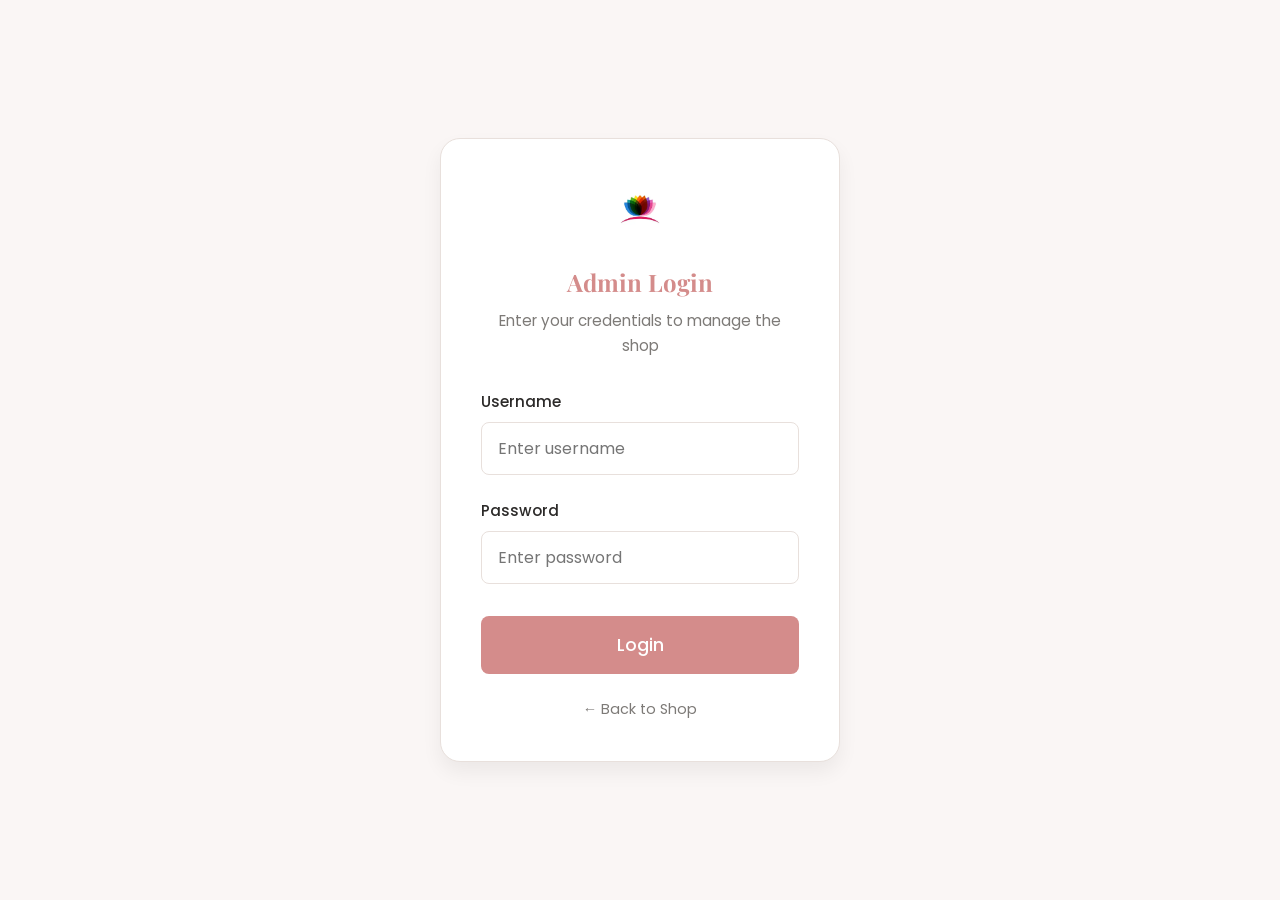
<file: admin.html>
<!DOCTYPE html>
<html lang="en">
<head>
    <meta charset="UTF-8">
    <meta name="viewport" content="width=device-width, initial-scale=1.0">
    <title>Flower Shop Admin Panel</title>
    <link rel="icon" href="OIP.webp" type="image/webp">
    <link rel="stylesheet" href="style.css">
    <link href="https://fonts.googleapis.com/css2?family=Playfair+Display:wght@400;600&family=Poppins:wght@300;400;500&display=swap" rel="stylesheet">
    <link rel="stylesheet" href="https://cdnjs.cloudflare.com/ajax/libs/font-awesome/6.4.0/css/all.min.css">
</head>
<body>
    <div class="app-container">
        <header>
            <div class="header-content">
                <h1><img src="OIP.webp" alt="Shop Logo" class="shop-logo"> Admin Panel</h1>
                <p>Manage your beautiful flower shop products</p>
                <a href="index.html" style="color: var(--primary-color); text-decoration: none; margin-top: 10px; display: inline-block; font-weight: 500;"><i class="fa-solid fa-arrow-left"></i> View Shop</a>
            </div>
            <div class="header-actions">
                <button id="logout-btn" class="secondary-btn" style="border-color: #e05252; color: #e05252;"><i class="fa-solid fa-right-from-bracket"></i> Logout</button>
                <button id="edit-shop-info-btn" class="secondary-btn"><i class="fa-solid fa-pen-to-square"></i> Edit Shop Info</button>
                <button id="add-category-btn" class="secondary-btn"><i class="fa-solid fa-folder-plus"></i> Add Category</button>
                <button id="add-product-btn" class="primary-btn"><i class="fa-solid fa-plus"></i> Add Product</button>
            </div>
        </header>

        <div class="categories-container">
            <div class="categories-header">
                <button id="categories-toggle" class="hamburger-btn">
                    <i class="fa-solid fa-bars"></i>
                </button>
                <h3 id="current-category-title">All Products</h3>
            </div>
            <div class="categories-dropdown" id="categories-dropdown">
                <ul id="categories-list">
                    <li class="category-item active" data-id="all">All Products</li>
                    <!-- Categories will be dynamically generated here -->
                </ul>
            </div>
        </div>

        <main>
            <div class="products-grid" id="products-grid">
                <!-- Products will be dynamically generated here -->
            </div>
        </main>

        <!-- Add/Edit Product Modal -->
        <div id="product-modal" class="modal">
            <div class="modal-content">
                <span class="close-btn">&times;</span>
                <h2 id="modal-title">Add New Product</h2>
                <form id="product-form">
                    <input type="hidden" id="product-id">
                    
                    <div class="form-group">
                        <label for="product-name">Flower Name</label>
                        <input type="text" id="product-name" required placeholder="e.g. Red Rose Bouquet">
                    </div>
                    
                    <div class="form-group">
                        <label for="product-category">Category</label>
                        <select id="product-category" required class="form-select">
                            <option value="">Select a Category</option>
                            <!-- dynamic options -->
                        </select>
                    </div>
                    
                    <div class="form-group">
                        <label for="product-price">Price ($)</label>
                        <input type="number" id="product-price" required step="0.01" min="0" placeholder="e.g. 29.99">
                    </div>
                    
                    <div class="form-group">
                        <label>Product Image</label>
                        <div class="image-upload-container">
                            <input type="file" id="product-img" accept="image/*" class="file-input" multiple>
                            <label for="product-img" class="file-label">
                                <i class="fa-solid fa-cloud-arrow-up"></i>
                                <span>Click to upload up to 20 images</span>
                            </label>
                        </div>
                        <div id="image-preview" class="image-preview"></div>
                    </div>

                    <button type="submit" class="submit-btn">Save Product</button>
                </form>
            </div>
        </div>
    </div>

    <!-- Add Category Modal -->
    <div id="category-modal" class="modal">
        <div class="modal-content">
            <span class="close-category-btn close-btn">&times;</span>
            <h2>Add New Category</h2>
            <form id="category-form">
                <div class="form-group">
                    <label for="category-name">Category Name</label>
                    <input type="text" id="category-name" required placeholder="e.g. Wedding Bouquets">
                </div>
                <button type="submit" class="submit-btn" style="margin-top:0;">Save Category</button>
            </form>
        </div>
    </div>
    
    <!-- Edit Shop Info Modal -->
    <div id="shop-info-modal" class="modal">
        <div class="modal-content">
            <span class="close-shop-info-btn close-btn">&times;</span>
            <h2>Edit Shop Information</h2>
            <form id="shop-info-form">
                <div class="form-group">
                    <label for="shop-name-input">Shop Name</label>
                    <input type="text" id="shop-name-input" required placeholder="e.g. Bloom Flower Shop">
                </div>
                <div class="form-group">
                    <label for="shop-desc-input">Shop Description</label>
                    <input type="text" id="shop-desc-input" required placeholder="e.g. Browse our beautiful flower collections">
                </div>
                <button type="submit" class="submit-btn" style="margin-top:0;">Save Information</button>
            </form>
        </div>
    </div>

    <!-- Lightbox Modal -->
    <div id="lightbox-modal" class="lightbox">
        <span class="close-lightbox">&times;</span>
        <img class="lightbox-content" id="lightbox-img">
        <a class="lightbox-prev">&#10094;</a>
        <a class="lightbox-next">&#10095;</a>
        <div class="lightbox-thumbnails" id="lightbox-thumbnails"></div>
    </div>

    <script src="script.js"></script>
</body>
</html>
</file>
<file: style.css>
:root {
    --primary-color: #d48c8b; /* Soft dusty rose */
    --primary-hover: #b56c6b;
    --bg-color: #faf6f5;
    --card-bg: #ffffff;
    --text-main: #2c2a29;
    --text-muted: #7d7a77;
    --border-color: #e8e0dc;
    --font-heading: 'Playfair Display', serif;
    --font-body: 'Poppins', sans-serif;
    --shadow-sm: 0 4px 6px rgba(0,0,0,0.04);
    --shadow-md: 0 10px 20px rgba(0,0,0,0.06);
    --transition: all 0.3s ease;
}

* {
    box-sizing: border-box;
    margin: 0;
    padding: 0;
}

body {
    font-family: var(--font-body);
    background-color: var(--bg-color);
    color: var(--text-main);
    line-height: 1.6;
}

.app-container {
    max-width: 1200px;
    margin: 0 auto;
    padding: 2rem;
}

header {
    display: flex;
    justify-content: space-between;
    align-items: center;
    margin-bottom: 3rem;
    padding-bottom: 2rem;
    border-bottom: 1px solid var(--border-color);
}

.header-content h1 {
    font-family: var(--font-heading);
    font-size: 2.5rem;
    color: var(--primary-color);
    font-weight: 600;
}

.header-content h1 .shop-logo {
    height: 40px;
    width: auto;
    margin-right: 10px;
    vertical-align: middle;
}

.header-content p {
    color: var(--text-muted);
    font-size: 1.1rem;
    margin-top: 0.5rem;
}

button {
    cursor: pointer;
    font-family: var(--font-body);
    outline: none;
    border: none;
    border-radius: 8px;
    transition: var(--transition);
}

.primary-btn {
    background-color: var(--primary-color);
    color: white;
    padding: 0.8rem 1.5rem;
    font-size: 1rem;
    font-weight: 500;
    box-shadow: var(--shadow-sm);
    display: flex;
    align-items: center;
    gap: 8px;
}

.primary-btn:hover {
    background-color: var(--primary-hover);
    transform: translateY(-2px);
    box-shadow: var(--shadow-md);
}

/* Products Grid */
.products-grid {
    display: grid;
    grid-template-columns: repeat(auto-fill, minmax(280px, 1fr));
    gap: 2rem;
}

.product-card {
    background: var(--card-bg);
    border-radius: 16px;
    overflow: hidden;
    box-shadow: var(--shadow-md);
    transition: var(--transition);
    position: relative;
    border: 1px solid var(--border-color);
    display: flex;
    flex-direction: column;
}

/* Lightbox Styles */
.lightbox {
    display: none;
    position: fixed;
    z-index: 2000;
    padding-top: 50px;
    left: 0;
    top: 0;
    width: 100%;
    height: 100%;
    background-color: rgba(0, 0, 0, 0.9);
    overflow: auto;
}

.lightbox-content {
    margin: auto;
    display: block;
    max-width: 90%;
    max-height: 70vh;
    animation: zoom 0.6s;
}

@keyframes zoom {
    from {transform:scale(0)}
    to {transform:scale(1)}
}

.close-lightbox {
    position: absolute;
    top: 15px;
    right: 35px;
    color: #f1f1f1;
    font-size: 40px;
    font-weight: bold;
    transition: 0.3s;
    cursor: pointer;
}

.close-lightbox:hover,
.close-lightbox:focus {
    color: #bbb;
    text-decoration: none;
    cursor: pointer;
}

.lightbox-prev, .lightbox-next {
    cursor: pointer;
    position: absolute;
    top: 40%;
    width: auto;
    padding: 16px;
    color: white;
    font-weight: bold;
    font-size: 30px;
    transition: 0.6s ease;
    border-radius: 0 3px 3px 0;
    user-select: none;
}

.lightbox-next {
    right: 0;
    border-radius: 3px 0 0 3px;
}

.lightbox-prev {
    left: 0;
}

.lightbox-prev:hover, .lightbox-next:hover {
    background-color: rgba(0,0,0,0.8);
}

.lightbox-thumbnails {
    margin: 20px auto;
    display: flex;
    justify-content: center;
    flex-wrap: wrap;
    gap: 10px;
}

.lightbox-thumbnails img {
    opacity: 0.6;
    cursor: pointer;
    width: 60px;
    height: 60px;
    object-fit: cover;
    border-radius: 5px;
    transition: 0.3s;
}

.lightbox-thumbnails img:hover,
.lightbox-thumbnails img.active {
    opacity: 1;
    border: 2px solid var(--primary-color);
}
.product-card:hover {
    transform: translateY(-8px);
    box-shadow: var(--shadow-md);
}

.product-img-wrapper {
    width: 100%;
    height: 240px;
    overflow: hidden;
    background: #f0f0f0; 
}

.product-img {
    width: 100%;
    height: 100%;
    object-fit: cover;
    transition: transform 0.5s ease;
}

.product-card:hover .product-img {
    transform: scale(1.05);
}

.product-info {
    padding: 1.5rem;
    flex-grow: 1;
    display: flex;
    flex-direction: column;
}

.product-title {
    font-family: var(--font-heading);
    font-size: 1.25rem;
    margin-bottom: 0.5rem;
    color: var(--text-main);
}

.product-price {
    font-size: 1.2rem;
    font-weight: 600;
    color: var(--primary-color);
    margin-bottom: 1rem;
}

.product-actions {
    margin-top: auto;
    display: flex;
    gap: 10px;
}

.edit-btn, .delete-btn {
    flex: 1;
    padding: 0.6rem;
    font-size: 0.9rem;
    font-weight: 500;
    border-radius: 6px;
}

.edit-btn {
    background-color: var(--bg-color);
    color: var(--text-main);
    border: 1px solid var(--border-color);
}

.edit-btn:hover {
    background-color: #e5e5e5;
}

.delete-btn {
    background-color: #fff0f0;
    color: #e05252;
    border: 1px solid #ffd6d6;
}

.delete-btn:hover {
    background-color: #ffe0e0;
}

.empty-state {
    grid-column: 1 / -1;
    text-align: center;
    padding: 4rem 2rem;
    background: var(--card-bg);
    border-radius: 16px;
    border: 1px dashed var(--border-color);
}

.empty-state i {
    font-size: 3rem;
    color: var(--border-color);
    margin-bottom: 1rem;
}

.empty-state p {
    color: var(--text-muted);
    font-size: 1.1rem;
}

/* Modal Styling */
.modal {
    display: none;
    position: fixed;
    z-index: 100;
    left: 0;
    top: 0;
    width: 100%;
    height: 100%;
    background-color: rgba(0, 0, 0, 0.4);
    backdrop-filter: blur(4px);
    align-items: center;
    justify-content: center;
    animation: fadeIn 0.3s ease;
}

.modal.show {
    display: flex;
}

@keyframes fadeIn {
    from { opacity: 0; }
    to { opacity: 1; }
}

.modal-content {
    background-color: var(--card-bg);
    padding: 2.5rem;
    border-radius: 20px;
    width: 90%;
    max-width: 500px;
    max-height: 90vh;
    overflow-y: auto;
    position: relative;
    box-shadow: 0 20px 40px rgba(0,0,0,0.1);
    animation: slideUp 0.3s ease;
}

@keyframes slideUp {
    from { transform: translateY(20px); opacity: 0; }
    to { transform: translateY(0); opacity: 1; }
}

.close-btn {
    position: absolute;
    top: 1.5rem;
    right: 1.5rem;
    font-size: 1.5rem;
    color: var(--text-muted);
    cursor: pointer;
    transition: color 0.2s;
}

.close-btn:hover {
    color: var(--text-main);
}

.modal-content h2 {
    font-family: var(--font-heading);
    margin-bottom: 2rem;
    color: var(--text-main);
}

.form-group {
    margin-bottom: 1.5rem;
}

.form-group label {
    display: block;
    margin-bottom: 0.5rem;
    font-weight: 500;
    font-size: 0.95rem;
}

.form-group input[type="text"],
.form-group input[type="number"] {
    width: 100%;
    padding: 0.8rem 1rem;
    border: 1px solid var(--border-color);
    border-radius: 8px;
    font-family: var(--font-body);
    font-size: 1rem;
    transition: border-color 0.2s;
}

.form-group input:focus {
    outline: none;
    border-color: var(--primary-color);
}

.image-upload-container {
    position: relative;
}

.file-input {
    display: none;
}

.file-label {
    display: flex;
    flex-direction: column;
    align-items: center;
    justify-content: center;
    padding: 2rem;
    border: 2px dashed var(--border-color);
    border-radius: 8px;
    cursor: pointer;
    transition: all 0.2s;
    background: #fafafa;
}

.file-label:hover {
    border-color: var(--primary-color);
    background: #fff;
}

.file-label i {
    font-size: 2rem;
    color: var(--primary-color);
    margin-bottom: 0.5rem;
}

.image-preview {
    margin-top: 1rem;
    display: grid;
    grid-template-columns: repeat(auto-fill, minmax(80px, 1fr));
    gap: 10px;
}

.preview-item {
    position: relative;
}

.image-preview img {
    width: 100%;
    object-fit: contain;
    background: #000;
}

.submit-btn {
    width: 100%;
    background-color: var(--primary-color);
    color: white;
    padding: 1rem;
    border: none;
    border-radius: 8px;
    font-size: 1.1rem;
    font-weight: 500;
    margin-top: 1rem;
    cursor: pointer;
    transition: background-color 0.3s;
}

.submit-btn:hover {
    background-color: var(--primary-hover);
}

/* Header Actions & Categories */
.header-actions {
    display: flex;
    gap: 1rem;
}

.secondary-btn {
    background-color: var(--bg-color);
    color: var(--primary-color);
    border: 2px solid var(--primary-color);
    padding: 0.8rem 1.5rem;
    font-size: 1rem;
    font-weight: 500;
    border-radius: 8px;
    display: flex;
    align-items: center;
    gap: 8px;
}

.secondary-btn:hover {
    background-color: var(--primary-hover);
    border-color: var(--primary-hover);
    color: white;
    transform: translateY(-2px);
    box-shadow: var(--shadow-sm);
}

.categories-container {
    margin-bottom: 2rem;
    position: relative;
    z-index: 10;
}

.categories-header {
    display: flex;
    align-items: center;
    gap: 1rem;
    padding-bottom: 1rem;
    border-bottom: 1px solid var(--border-color);
}

.hamburger-btn {
    background: none;
    border: 1px solid var(--border-color);
    font-size: 1.2rem;
    color: var(--primary-color);
    cursor: pointer;
    padding: 0.6rem 0.8rem;
    border-radius: 8px;
    transition: var(--transition);
    display: flex;
    align-items: center;
    justify-content: center;
}

.hamburger-btn:hover {
    background: var(--bg-color);
    border-color: var(--primary-color);
}

#current-category-title {
    font-family: var(--font-heading);
    font-size: 1.5rem;
    color: var(--text-main);
    font-weight: 600;
}

.categories-dropdown {
    position: absolute;
    top: 100%;
    left: 0;
    background: var(--card-bg);
    border: 1px solid var(--border-color);
    border-radius: 12px;
    box-shadow: var(--shadow-md);
    min-width: 250px;
    padding: 0.5rem 0;
    display: none;
    margin-top: 5px;
    z-index: 1000;
}

.categories-dropdown.show {
    display: block;
    animation: fadeIn 0.2s ease;
}

#categories-list {
    display: flex;
    flex-direction: column;
    list-style: none;
    gap: 0;
    max-height: 300px;
    overflow-y: auto;
}

.category-item {
    padding: 0.8rem 1.5rem;
    background-color: transparent;
    border: none;
    border-radius: 0;
    cursor: pointer;
    font-weight: 500;
    color: var(--text-muted);
    transition: var(--transition);
    display: flex;
    align-items: center;
    justify-content: space-between;
}

.category-item:hover {
    background-color: var(--bg-color);
    color: var(--primary-color);
}

.category-item.active {
    background-color: var(--bg-color);
    color: var(--primary-color);
    border-left: 3px solid var(--primary-color);
}

.category-item .delete-cat-btn {
    font-size: 0.85rem;
    color: inherit;
    opacity: 0.6;
    margin-left: 0.3rem;
    padding: 4px;
    transition: var(--transition);
}

.category-item .delete-cat-btn:hover {
    opacity: 1;
    color: #e05252;
}

.form-select {
    width: 100%;
    padding: 0.8rem 1rem;
    border: 1px solid var(--border-color);
    border-radius: 8px;
    font-family: var(--font-body);
    font-size: 1rem;
    transition: border-color 0.2s;
    background-color: white;
    cursor: pointer;
    appearance: none;
    background-image: url("data:image/svg+xml;charset=UTF-8,%3csvg xmlns='http://www.w3.org/2000/svg' viewBox='0 0 24 24' fill='none' stroke='currentColor' stroke-width='2' stroke-linecap='round' stroke-linejoin='round'%3e%3cpolyline points='6 9 12 15 18 9'%3e%3c/polyline%3e%3c/svg%3e");
    background-repeat: no-repeat;
    background-position: right 1rem center;
    background-size: 1em;
}

.form-select:focus {
    outline: none;
    border-color: var(--primary-color);
}

/* Responsive */
/* Mobile View & Responsiveness */
@media (max-width: 768px) {
    .app-container {
        padding: 1rem;
    }

    header {
        flex-direction: column;
        align-items: center;
        text-align: center;
        gap: 1.5rem;
        padding-bottom: 1.5rem;
        margin-bottom: 1.5rem;
    }

    .header-content h1 {
        font-size: 2rem;
        display: flex;
        justify-content: center;
        align-items: center;
    }

    .header-actions {
        width: 100%;
        flex-direction: column;
        gap: 0.8rem;
    }

    .header-actions button {
        width: 100%;
        justify-content: center;
        font-size: 1rem;
        padding: 0.9rem;
    }

    .categories-container {
        margin-bottom: 1.5rem;
    }

    #current-category-title {
        font-size: 1.3rem;
    }

    .modal-content {
        width: 95%;
        padding: 1.5rem;
        max-height: 90vh;
        overflow-y: auto;
    }

    .products-grid {
        grid-template-columns: repeat(2, 1fr);
        gap: 0.5rem;
    }

    .product-img-wrapper {
        height: 100px;
    }

    .product-actions {
        flex-direction: row;
        gap: 5px;
    }

    .product-actions button {
        padding: 0.4rem;
        font-size: 0.75rem;
        width: 100%;
    }

    .categories-dropdown {
        width: 100%;
        min-width: 100%;
        left: 0;
        right: 0;
    }

    #categories-list {
        display: grid;
        grid-template-columns: repeat(3, 1fr);
        gap: 5px;
        padding: 10px;
    }

    .category-item {
        padding: 0.5rem 0.2rem;
        font-size: 0.8rem;
        text-align: center;
        border: 1px solid var(--border-color);
        border-radius: 8px;
        display: flex;
        flex-direction: column;
        justify-content: center;
        align-items: center;
        white-space: normal;
    }
}

@media (max-width: 480px) {
    .header-content h1 {
        font-size: 1.6rem;
    }

    .header-content p {
        font-size: 0.95rem;
    }

    .product-title {
        font-size: 0.85rem;
        white-space: nowrap;
        overflow: hidden;
        text-overflow: ellipsis;
    }

    .product-info {
        padding: 0.5rem;
    }

    .product-info span {
        font-size: 0.6rem !important;
        letter-spacing: 0 !important;
        margin-bottom: 2px !important;
    }

    .product-price {
        font-size: 0.8rem;
        margin-bottom: 0.5rem;
    }

    .image-upload-container .file-label {
        padding: 1.5rem 1rem;
    }
    
    .image-preview {
        height: 150px;
    }
}
</file>
